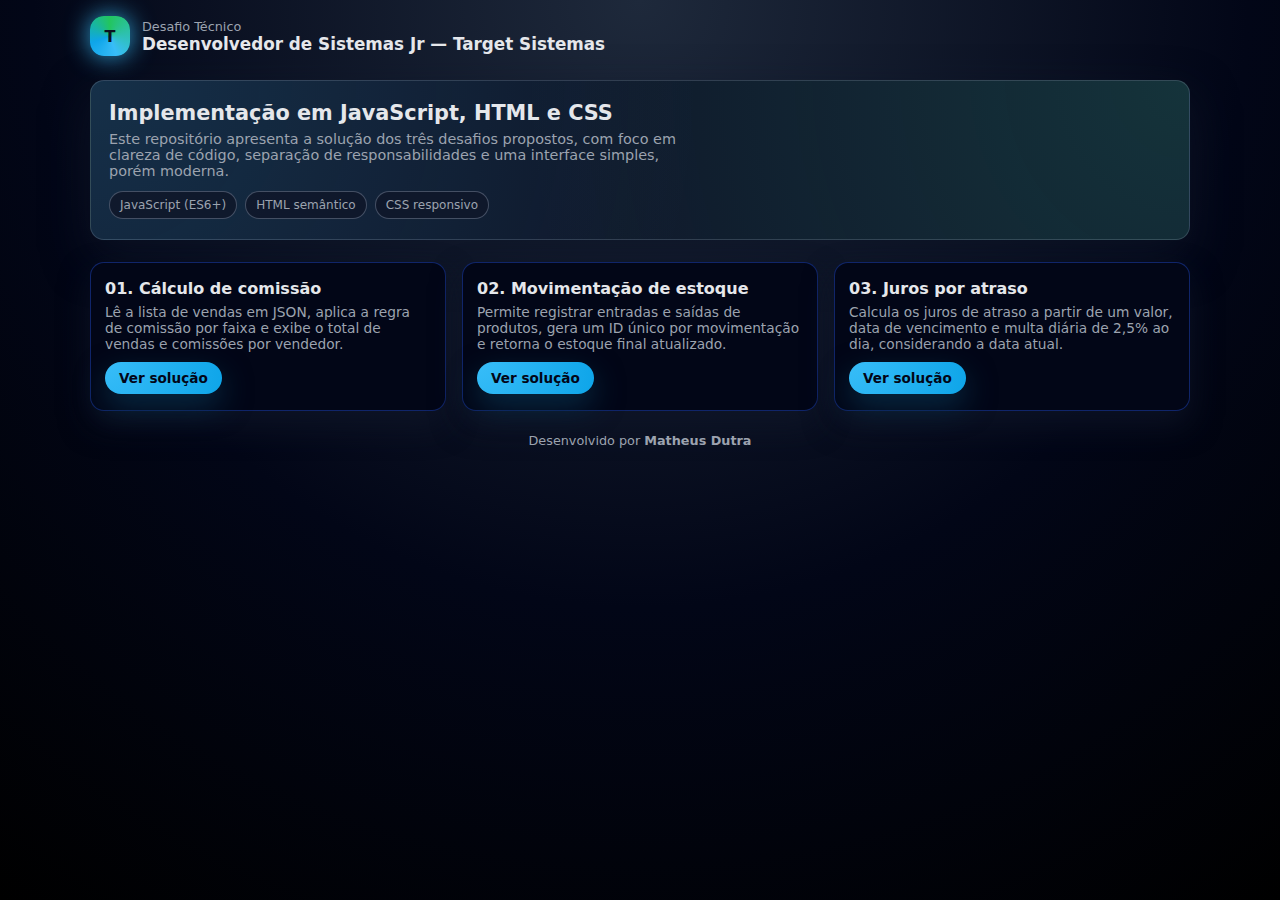
<file: index.html>
<!DOCTYPE html>
<html lang="pt-BR">
<head>
  <meta charset="UTF-8" />
  <title>Desafio Técnico - Target Sistemas</title>
  <meta name="viewport" content="width=device-width, initial-scale=1" />
  <link rel="icon" type="image/svg+xml" href="assets/img/favicon.svg" />
  <link rel="stylesheet" href="assets/css/style.css" />
</head>
<body>
  <div class="app">
    <header class="header">
      <div class="logo">
        <div class="logo-mark">T</div>
        <div class="logo-text">
          <span>Desafio Técnico</span>
          <h1>Desenvolvedor de Sistemas Jr — Target Sistemas</h1>
        </div>
      </div>
    </header>

    <main class="main">
      <section class="hero">
        <div>
          <h2>Implementação em JavaScript, HTML e CSS</h2>
          <p>
            Este repositório apresenta a solução dos três desafios propostos,
            com foco em clareza de código, separação de responsabilidades e uma
            interface simples, porém moderna.
          </p>
          <div class="hero-badges">
            <span class="badge">JavaScript (ES6+)</span>
            <span class="badge">HTML semântico</span>
            <span class="badge">CSS responsivo</span>
          </div>
        </div>
      </section>

      <section class="cards-grid">
        <article class="card">
          <h3>01. Cálculo de comissão</h3>
          <p>
            Lê a lista de vendas em JSON, aplica a regra de comissão por faixa
            e exibe o total de vendas e comissões por vendedor.
          </p>
          <a href="pages/comissao.html" class="btn">Ver solução</a>
        </article>

        <article class="card">
          <h3>02. Movimentação de estoque</h3>
          <p>
            Permite registrar entradas e saídas de produtos, gera um ID único
            por movimentação e retorna o estoque final atualizado.
          </p>
          <a href="pages/estoque.html" class="btn">Ver solução</a>
        </article>

        <article class="card">
          <h3>03. Juros por atraso</h3>
          <p>
            Calcula os juros de atraso a partir de um valor, data de vencimento
            e multa diária de 2,5% ao dia, considerando a data atual.
          </p>
          <a href="pages/juros.html" class="btn">Ver solução</a>
        </article>
      </section>
    </main>

    <footer class="footer">
      Desenvolvido por <strong>Matheus Dutra</strong>
    </footer>
  </div>
</body>
</html>
</file>
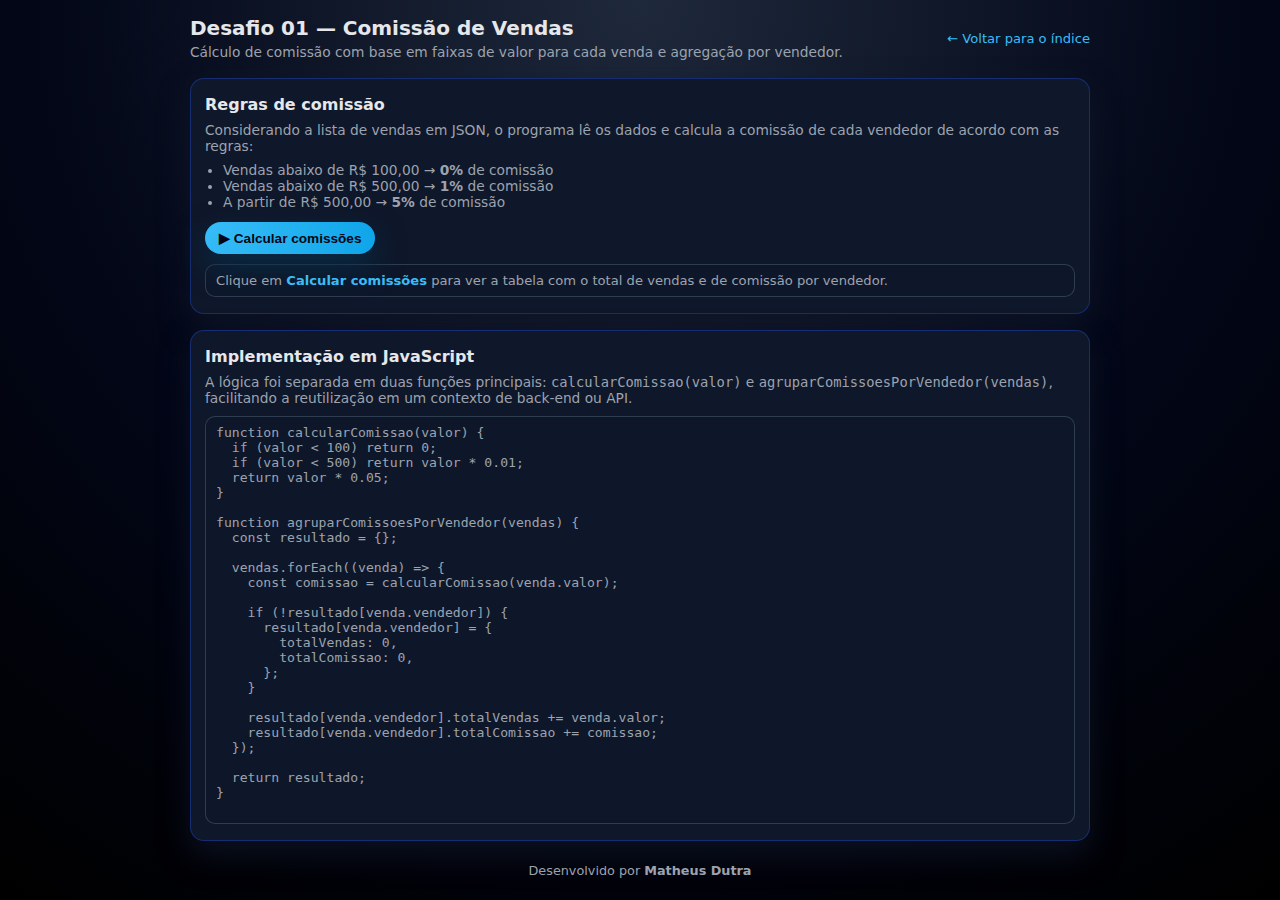
<file: pages/comissao.html>
<!DOCTYPE html>
<html lang="pt-BR">
<head>
  <meta charset="UTF-8" />
  <title>Desafio 01 - Comissão de Vendas</title>
  <meta name="viewport" content="width=device-width, initial-scale=1" />
  <link rel="stylesheet" href="../assets/css/style.css" />
</head>
<body>
  <div class="app page-main">
    <header class="page-header">
      <div class="page-header-title">
        <h2>Desafio 01 — Comissão de Vendas</h2>
        <span>
          Cálculo de comissão com base em faixas de valor para cada venda e
          agregação por vendedor.
        </span>
      </div>
      <a href="../index.html" class="back-link">← Voltar para o índice</a>
    </header>

    <section class="section-card">
      <h3>Regras de comissão</h3>
      <p>
        Considerando a lista de vendas em JSON, o programa lê os dados e
        calcula a comissão de cada vendedor de acordo com as regras:
      </p>
      <ul style="margin-top: 8px; padding-left: 18px; font-size: 0.86rem; color: var(--muted);">
        <li>Vendas abaixo de R$ 100,00 → <strong>0%</strong> de comissão</li>
        <li>Vendas abaixo de R$ 500,00 → <strong>1%</strong> de comissão</li>
        <li>A partir de R$ 500,00 → <strong>5%</strong> de comissão</li>
      </ul>

      <button id="btnCalcularComissoes" class="btn" style="margin-top: 12px;">
        ▶ Calcular comissões
      </button>

      <div id="resultadoComissoes" class="result-box">
        Clique em <strong>Calcular comissões</strong> para ver a tabela com o
        total de vendas e de comissão por vendedor.
      </div>
    </section>

    <section class="section-card">
      <h3>Implementação em JavaScript</h3>
      <p>
        A lógica foi separada em duas funções principais:
        <code>calcularComissao(valor)</code> e
        <code>agruparComissoesPorVendedor(vendas)</code>, facilitando a
        reutilização em um contexto de back-end ou API.
      </p>
      <pre class="result-box" style="white-space: pre-wrap; font-family: monospace; margin-top: 10px;">
function calcularComissao(valor) {
  if (valor &lt; 100) return 0;
  if (valor &lt; 500) return valor * 0.01;
  return valor * 0.05;
}

function agruparComissoesPorVendedor(vendas) {
  const resultado = {};

  vendas.forEach((venda) =&gt; {
    const comissao = calcularComissao(venda.valor);

    if (!resultado[venda.vendedor]) {
      resultado[venda.vendedor] = {
        totalVendas: 0,
        totalComissao: 0,
      };
    }

    resultado[venda.vendedor].totalVendas += venda.valor;
    resultado[venda.vendedor].totalComissao += comissao;
  });

  return resultado;
}
      </pre>
    </section>

    <footer class="footer">
      Desenvolvido por <strong>Matheus Dutra</strong>
    </footer>
  </div>

  <script src="../assets/js/comissao.js"></script>
</body>
</html>
</file>
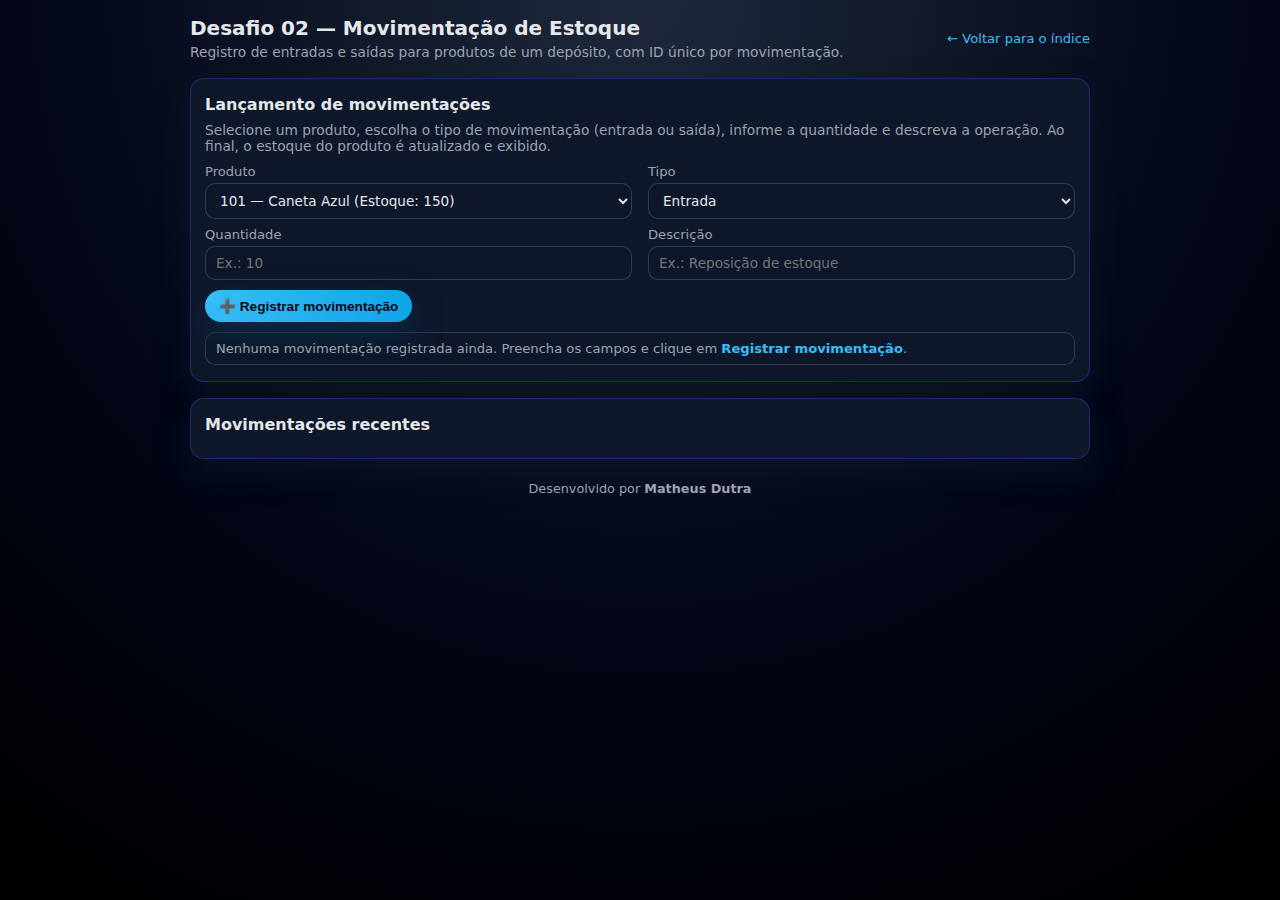
<file: pages/estoque.html>
<!DOCTYPE html>
<html lang="pt-BR">
<head>
  <meta charset="UTF-8" />
  <title>Desafio 02 - Movimentação de Estoque</title>
  <meta name="viewport" content="width=device-width, initial-scale=1" />
  <link rel="stylesheet" href="../assets/css/style.css" />
</head>
<body>
  <div class="app page-main">
    <header class="page-header">
      <div class="page-header-title">
        <h2>Desafio 02 — Movimentação de Estoque</h2>
        <span>
          Registro de entradas e saídas para produtos de um depósito, com ID
          único por movimentação.
        </span>
      </div>
      <a href="../index.html" class="back-link">← Voltar para o índice</a>
    </header>

    <section class="section-card">
      <h3>Lançamento de movimentações</h3>
      <p>
        Selecione um produto, escolha o tipo de movimentação (entrada ou saída),
        informe a quantidade e descreva a operação. Ao final, o estoque do
        produto é atualizado e exibido.
      </p>

      <div class="grid-2" style="margin-top: 10px;">
        <div>
          <label for="produtoSelect">Produto</label>
          <select id="produtoSelect"></select>
        </div>
        <div>
          <label for="tipoMovimentacao">Tipo</label>
          <select id="tipoMovimentacao">
            <option value="entrada">Entrada</option>
            <option value="saida">Saída</option>
          </select>
        </div>
      </div>

      <div class="grid-2" style="margin-top: 8px;">
        <div>
          <label for="quantidadeMovimentacao">Quantidade</label>
          <input
            type="number"
            id="quantidadeMovimentacao"
            min="1"
            placeholder="Ex.: 10"
          />
        </div>
        <div>
          <label for="descricaoMovimentacao">Descrição</label>
          <input
            type="text"
            id="descricaoMovimentacao"
            placeholder="Ex.: Reposição de estoque"
          />
        </div>
      </div>

      <button id="btnMovimentarEstoque" class="btn" style="margin-top: 10px;">
        ➕ Registrar movimentação
      </button>

      <div id="resultadoEstoque" class="result-box">
        Nenhuma movimentação registrada ainda. Preencha os campos e clique em
        <strong>Registrar movimentação</strong>.
      </div>
    </section>

    <section class="section-card">
      <h3>Movimentações recentes</h3>
      <ul id="listaMovimentacoes" class="timeline"></ul>
    </section>

    <footer class="footer">
      Desenvolvido por <strong>Matheus Dutra</strong>
    </footer>
  </div>

  <script src="../assets/js/estoque.js"></script>
</body>
</html>
</file>
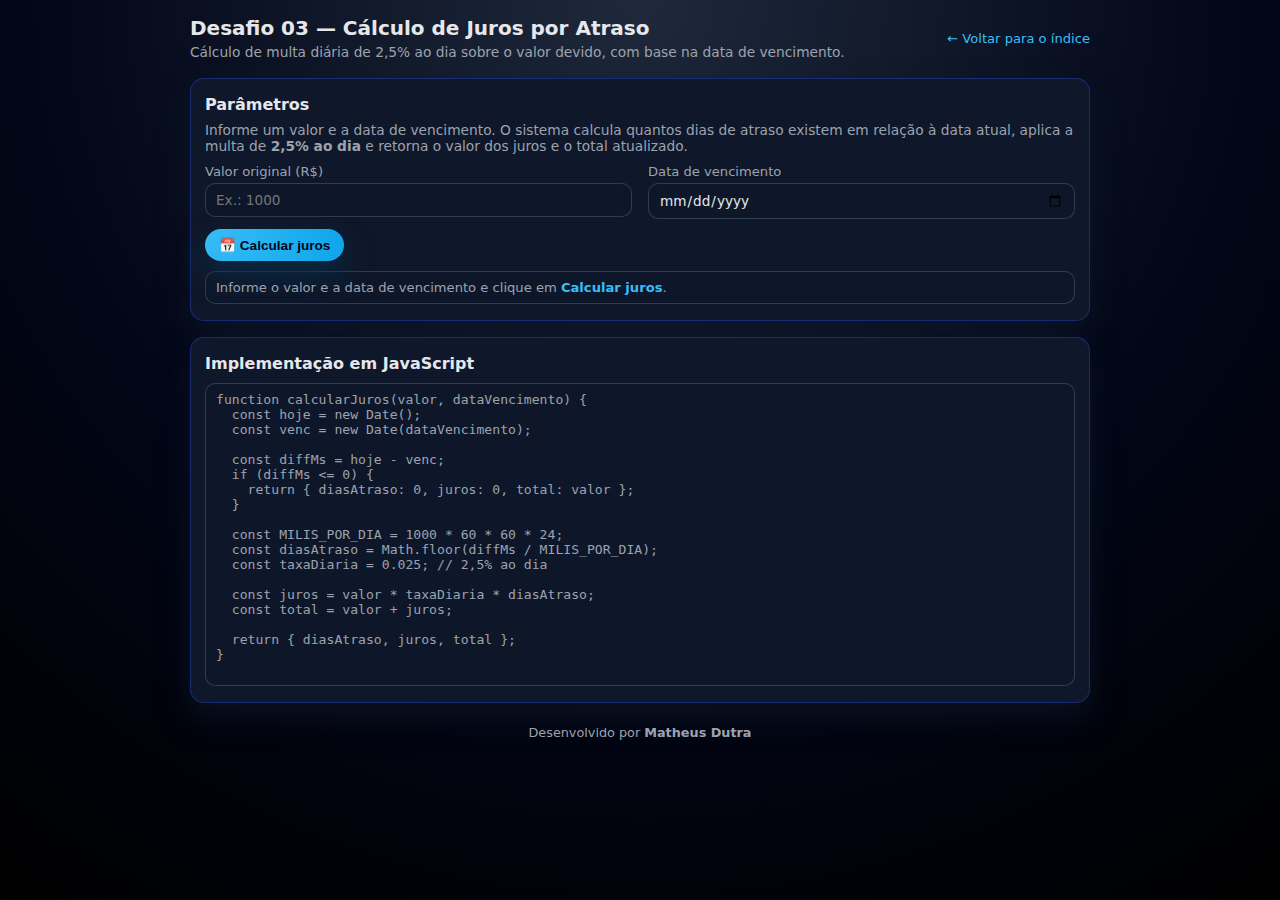
<file: pages/juros.html>
<!DOCTYPE html>
<html lang="pt-BR">
<head>
  <meta charset="UTF-8" />
  <title>Desafio 03 - Juros por Atraso</title>
  <meta name="viewport" content="width=device-width, initial-scale=1" />
  <link rel="icon" type="image/svg+xml" href="../assets/img/favicon.svg" />
  <link rel="stylesheet" href="../assets/css/style.css" />
</head>
<body>
  <div class="app page-main">
    <header class="page-header">
      <div class="page-header-title">
        <h2>Desafio 03 — Cálculo de Juros por Atraso</h2>
        <span>
          Cálculo de multa diária de 2,5% ao dia sobre o valor devido, com base
          na data de vencimento.
        </span>
      </div>
      <a href="../index.html" class="back-link">← Voltar para o índice</a>
    </header>

    <section class="section-card">
      <h3>Parâmetros</h3>
      <p>
        Informe um valor e a data de vencimento. O sistema calcula quantos dias
        de atraso existem em relação à data atual, aplica a multa de
        <strong>2,5% ao dia</strong> e retorna o valor dos juros e o total
        atualizado.
      </p>

      <div class="grid-2" style="margin-top: 10px;">
        <div>
          <label for="valorOriginal">Valor original (R$)</label>
          <input
            type="number"
            id="valorOriginal"
            min="0"
            step="0.01"
            placeholder="Ex.: 1000"
          />
        </div>
        <div>
          <label for="dataVencimento">Data de vencimento</label>
          <input type="date" id="dataVencimento" />
        </div>
      </div>

      <button id="btnCalcularJuros" class="btn" style="margin-top: 10px;">
        📅 Calcular juros
      </button>

      <div id="resultadoJuros" class="result-box">
        Informe o valor e a data de vencimento e clique em
        <strong>Calcular juros</strong>.
      </div>
    </section>

    <section class="section-card">
      <h3>Implementação em JavaScript</h3>
      <pre class="result-box" style="white-space: pre-wrap; font-family: monospace; margin-top: 10px;">
function calcularJuros(valor, dataVencimento) {
  const hoje = new Date();
  const venc = new Date(dataVencimento);

  const diffMs = hoje - venc;
  if (diffMs &lt;= 0) {
    return { diasAtraso: 0, juros: 0, total: valor };
  }

  const MILIS_POR_DIA = 1000 * 60 * 60 * 24;
  const diasAtraso = Math.floor(diffMs / MILIS_POR_DIA);
  const taxaDiaria = 0.025; // 2,5% ao dia

  const juros = valor * taxaDiaria * diasAtraso;
  const total = valor + juros;

  return { diasAtraso, juros, total };
}
      </pre>
    </section>

    <footer class="footer">
      Desenvolvido por <strong>Matheus Dutra</strong>
    </footer>
  </div>

  <script src="../assets/js/juros.js"></script>
</body>
</html>
</file>
<file: assets/css/style.css>
:root {
  --bg: #020617;
  --bg-soft: #0f172a;
  --bg-card: #020617;
  --accent: #38bdf8;
  --accent-soft: rgba(56, 189, 248, 0.12);
  --text: #e5e7eb;
  --muted: #9ca3af;
  --danger: #f97373;
  --success: #34d399;
  --radius: 14px;
  --shadow: 0 18px 45px rgba(15, 23, 42, 0.65);
}

* {
  box-sizing: border-box;
  margin: 0;
  padding: 0;
}

html,
body {
  height: 100%;
}

body {
  font-family: system-ui, -apple-system, BlinkMacSystemFont, "Inter",
    sans-serif;
  background: radial-gradient(circle at top, #1e293b 0, #020617 55%, #000 100%);
  color: var(--text);
  padding: 16px;
}

.app {
  max-width: 1100px;
  margin: 0 auto;
}

/* HEADER */

.header {
  display: flex;
  justify-content: space-between;
  align-items: center;
  margin-bottom: 24px;
}

.logo {
  display: flex;
  align-items: center;
  gap: 12px;
}

.logo-mark {
  width: 40px;
  height: 40px;
  border-radius: 14px;
  background: conic-gradient(
    from 160deg,
    #38bdf8,
    #0ea5e9 25%,
    #22c55e 55%,
    #38bdf8 100%
  );
  display: flex;
  align-items: center;
  justify-content: center;
  color: #0b1120;
  font-weight: 800;
  box-shadow: 0 0 24px rgba(56, 189, 248, 0.85);
}

.logo-text span {
  display: block;
  font-size: 0.8rem;
  color: var(--muted);
}

.logo-text h1 {
  font-size: 1.05rem;
}

/* HERO */

.hero {
  background: radial-gradient(circle at top left, rgba(56, 189, 248, 0.15), transparent 55%),
    radial-gradient(circle at top right, rgba(52, 211, 153, 0.15), transparent 60%),
    var(--bg-soft);
  border-radius: var(--radius);
  padding: 20px 18px;
  margin-bottom: 22px;
  border: 1px solid rgba(148, 163, 184, 0.25);
  box-shadow: var(--shadow);
}

.hero h2 {
  font-size: 1.3rem;
  margin-bottom: 6px;
}

.hero p {
  font-size: 0.9rem;
  color: var(--muted);
  max-width: 600px;
}

.hero-badges {
  margin-top: 12px;
  display: flex;
  flex-wrap: wrap;
  gap: 8px;
}

.badge {
  font-size: 0.75rem;
  padding: 6px 10px;
  border-radius: 999px;
  background: rgba(15, 23, 42, 0.9);
  border: 1px solid rgba(148, 163, 184, 0.4);
  color: var(--muted);
}

/* MAIN CARDS GRID */

.cards-grid {
  display: grid;
  grid-template-columns: repeat(3, minmax(0, 1fr));
  gap: 16px;
}

.card {
  background: var(--bg-card);
  border-radius: var(--radius);
  padding: 16px 14px;
  border: 1px solid rgba(30, 64, 175, 0.55);
  box-shadow: 0 14px 30px rgba(15, 23, 42, 0.7);
}

.card h3 {
  font-size: 1rem;
  margin-bottom: 6px;
}

.card p {
  font-size: 0.86rem;
  color: var(--muted);
  margin-bottom: 10px;
}

/* BUTTONS */

.btn {
  display: inline-flex;
  align-items: center;
  justify-content: center;
  gap: 6px;
  padding: 8px 14px;
  border-radius: 999px;
  border: none;
  cursor: pointer;
  font-size: 0.85rem;
  font-weight: 600;
  text-decoration: none;
  background: radial-gradient(circle at top left, #38bdf8, #0ea5e9);
  color: #020617;
  box-shadow: 0 12px 30px rgba(8, 47, 73, 0.9);
  transition: transform 0.16s ease, box-shadow 0.16s ease,
    filter 0.16s ease;
}

.btn:hover {
  transform: translateY(-1px);
  filter: brightness(1.06);
  box-shadow: 0 18px 40px rgba(8, 47, 73, 0.95);
}

/* LAYOUT DAS PÁGINAS INTERNAS */

.page-main {
  max-width: 900px;
  margin: 0 auto;
}

.page-header {
  display: flex;
  justify-content: space-between;
  align-items: center;
  margin-bottom: 18px;
}

.page-header-title {
  display: flex;
  flex-direction: column;
  gap: 4px;
}

.page-header-title h2 {
  font-size: 1.25rem;
}

.page-header-title span {
  font-size: 0.86rem;
  color: var(--muted);
}

.back-link {
  font-size: 0.82rem;
  color: var(--accent);
  text-decoration: none;
}

.section-card {
  background: var(--bg-soft);
  border-radius: var(--radius);
  padding: 16px 14px;
  border: 1px solid rgba(30, 64, 175, 0.55);
  box-shadow: 0 14px 30px rgba(15, 23, 42, 0.7);
  margin-bottom: 16px;
}

.section-card h3 {
  font-size: 1rem;
  margin-bottom: 8px;
}

.section-card p {
  font-size: 0.86rem;
  color: var(--muted);
}

.grid-2 {
  display: grid;
  grid-template-columns: minmax(0, 1.1fr) minmax(0, 1.1fr);
  gap: 16px;
  margin-top: 10px;
}

/* FORM CONTROLS */

label {
  display: block;
  font-size: 0.82rem;
  margin-bottom: 4px;
  color: var(--muted);
}

input,
select,
textarea {
  width: 100%;
  border-radius: 10px;
  border: 1px solid rgba(51, 65, 85, 0.9);
  background: rgba(15, 23, 42, 0.95);
  padding: 8px 10px;
  color: var(--text);
  font-size: 0.85rem;
  outline: none;
  font-family: inherit;
}

input:focus,
select:focus,
textarea:focus {
  border-color: var(--accent);
  box-shadow: 0 0 0 1px rgba(56, 189, 248, 0.4);
  background: #020617;
}

.result-box {
  margin-top: 10px;
  padding: 8px 10px;
  border-radius: 10px;
  background: rgba(15, 23, 42, 0.95);
  border: 1px solid rgba(51, 65, 85, 0.9);
  font-size: 0.82rem;
  color: var(--muted);
}

.result-box strong {
  color: var(--accent);
}

.text-danger {
  color: var(--danger);
}

.text-success {
  color: var(--success);
}

/* TABLES */

.table {
  width: 100%;
  border-collapse: collapse;
  font-size: 0.8rem;
  margin-top: 8px;
}

.table th,
.table td {
  padding: 6px 8px;
  text-align: left;
}

.table th {
  color: var(--muted);
  border-bottom: 1px solid rgba(55, 65, 81, 0.9);
  font-weight: 500;
  background: rgba(15, 23, 42, 0.9);
}

.table tr:nth-child(even) td {
  background: rgba(15, 23, 42, 0.9);
}

.table tr:nth-child(odd) td {
  background: rgba(15, 23, 42, 0.7);
}

.table td {
  border-bottom: 1px solid rgba(31, 41, 55, 0.8);
}

/* LISTA DE MOVIMENTAÇÕES */

.timeline {
  list-style: none;
  margin-top: 8px;
  max-height: 170px;
  overflow: auto;
  padding-left: 0;
}

.timeline li {
  font-size: 0.8rem;
  padding: 5px 0;
  border-bottom: 1px dashed rgba(31, 41, 55, 0.85);
}

/* FOOTER */

.footer {
  margin-top: 22px;
  text-align: center;
  font-size: 0.8rem;
  color: var(--muted);
}

/* RESPONSIVO */

@media (max-width: 900px) {
  .cards-grid {
    grid-template-columns: minmax(0, 1fr);
  }

  .grid-2 {
    grid-template-columns: minmax(0, 1fr);
  }

  body {
    padding: 12px;
  }
}
</file>
